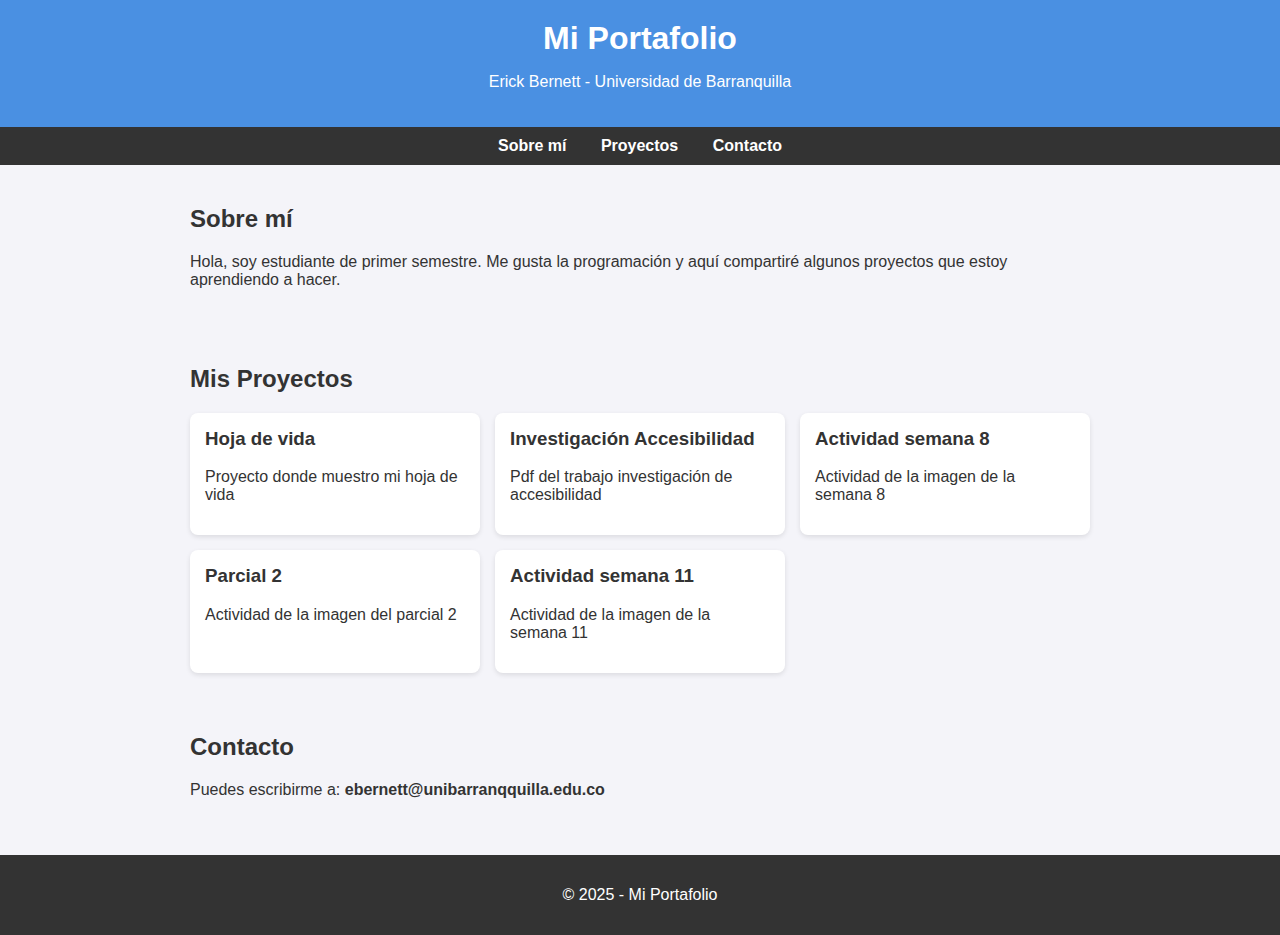
<file: index.html>
<!DOCTYPE html>
<html lang="es">
<head>
  <meta charset="UTF-8">
  <meta name="viewport" content="width=device-width, initial-scale=1.0">
  <title>Mi Portafolio</title>
  <style>
    body {
      font-family: Arial, sans-serif;
      margin: 0;
      background: #f4f4f9;
      color: #333;
    }
    header {
      background: #4a90e2;
      color: white;
      padding: 20px;
      text-align: center;
    }
    header h1 {
      margin: 0;
    }
    nav {
      background: #333;
      padding: 10px;
      text-align: center;
    }
    nav a {
      color: white;
      margin: 0 15px;
      text-decoration: none;
      font-weight: bold;
    }
    nav a:hover {
      color: #4a90e2;
    }
    section {
      padding: 20px;
      max-width: 900px;
      margin: auto;
    }
    .proyectos {
      display: grid;
      grid-template-columns: repeat(auto-fit, minmax(250px, 1fr));
      gap: 15px;
    }
    .proyecto {
      background: white;
      padding: 15px;
      border-radius: 8px;
      box-shadow: 0 2px 5px rgba(0,0,0,0.1);
    }
    .proyecto a {
      text-decoration: none;
      color: inherit;
      display: block;
    }
    .proyecto a:hover {
      color: #4a90e2;
    }
    .proyecto h3 {
      margin-top: 0;
    }
    footer {
      background: #333;
      color: white;
      text-align: center;
      padding: 15px;
      margin-top: 20px;
    }
  </style>
</head>
<body>

  <header>
    <h1>Mi Portafolio</h1>
    <p>Erick Bernett - Universidad de Barranquilla</p>
  </header>
  <nav>
    <a href="#sobre-mi">Sobre mí</a>
    <a href="#proyectos">Proyectos</a>
    <a href="#contacto">Contacto</a>
  </nav>

  <section id="sobre-mi">
    <h2>Sobre mí</h2>
    <p>Hola, soy estudiante de primer semestre. Me gusta la programación y aquí compartiré algunos proyectos que estoy aprendiendo a hacer.</p>
  </section>

  <section id="proyectos">
    <h2>Mis Proyectos</h2>
    <div class="proyectos">
      <div class="proyecto">
        <a href="https://ebernett.github.io/ebernettgithub/" target="_blank">
          <h3>Hoja de vida</h3>
          <p>Proyecto donde muestro mi hoja de vida</p>
        </a>
      </div>

      <div class="proyecto">
        <a href="https://docs.google.com/viewer?url=https://ebernett.github.io/Portafolio/pdfs/Accesibilidad.pdf" target="_blank">
          <h3>Investigación Accesibilidad</h3>
          <p>Pdf del trabajo investigación de accesibilidad</p>
        </a>
      </div>

      <div class="proyecto">
        <a href="semana8" target="_blank">
          <h3>Actividad semana 8</h3>
          <p>Actividad de la imagen de la semana 8</p>
        </a>
      </div>

      <div class="proyecto">
        <a href="parcial2" target="_blank">
          <h3>Parcial 2</h3>
          <p>Actividad de la imagen del parcial 2</p>
        </a>
      </div>

      <div class="proyecto">
        <a href="semana11" target="_blank">
          <h3>Actividad semana 11</h3>
          <p>Actividad de la imagen de la semana 11</p>
        </a>
      </div>
    </div>
  </section>

  <section id="contacto">
    <h2>Contacto</h2>
    <p>Puedes escribirme a: <strong>ebernett@unibarranqquilla.edu.co</strong></p>
  </section>

  <footer>
    <p>© 2025 - Mi Portafolio</p>
  </footer>

</body>
</html>
</file>
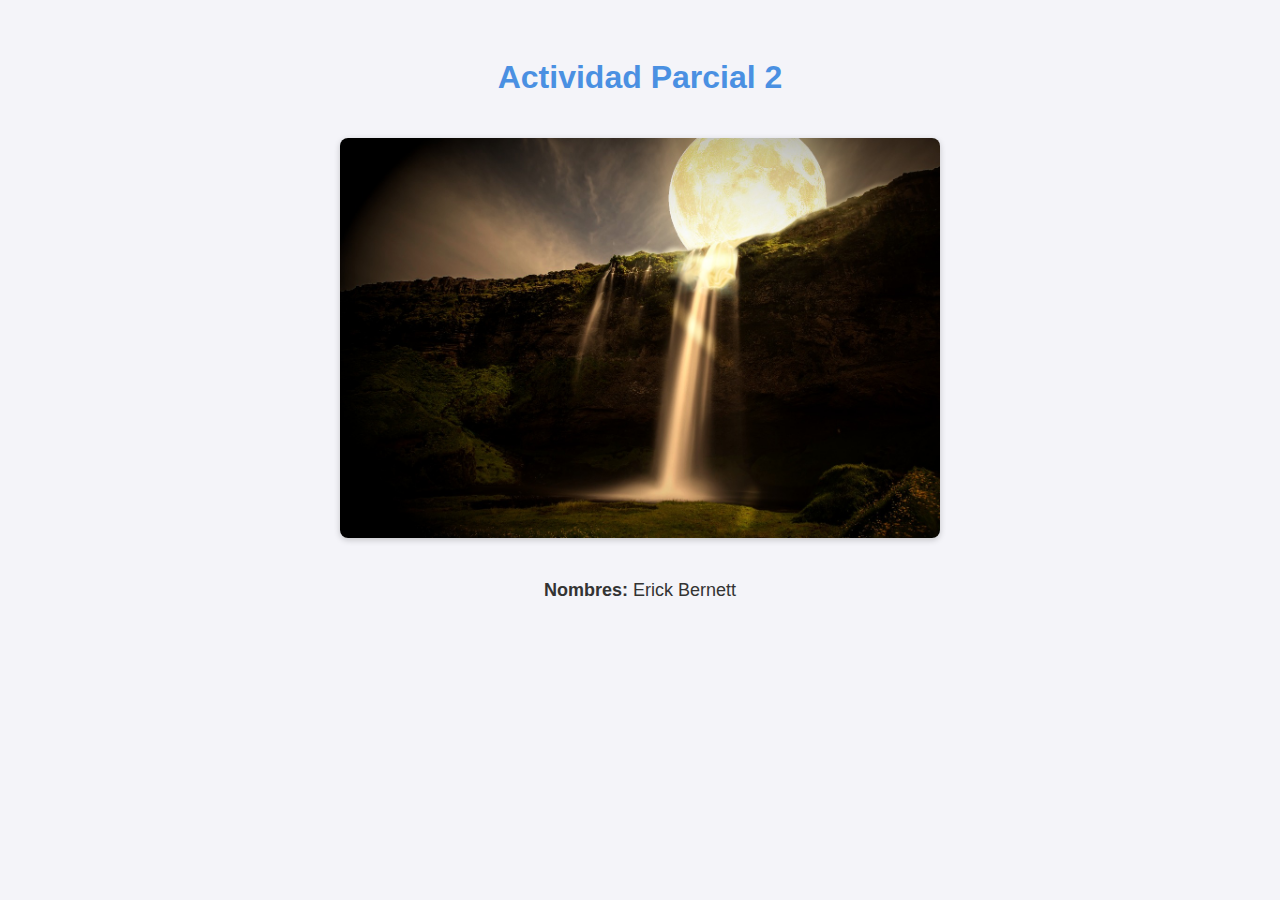
<file: parcial2/index.html>
<!DOCTYPE html>
<html lang="es">
<head>
  <meta charset="UTF-8">
  <meta name="viewport" content="width=device-width, initial-scale=1.0">
  <title>Actividad Parcial 2</title>
  <style>
    body {
      font-family: Arial, sans-serif;
      background: #f4f4f9;
      text-align: center;
      padding: 30px;
    }
    h1 {
      color: #4a90e2;
    }
    img {
      max-width: 600px;
      width: 100%;
      border-radius: 8px;
      box-shadow: 0 2px 6px rgba(0,0,0,0.2);
      margin: 20px 0;
    }
    p {
      font-size: 18px;
      color: #333;
    }
  </style>
</head>
<body>
  <h1>Actividad Parcial 2</h1>
  <img src="water fall.png" alt="Resultado de la actividad">

  <p><strong>Nombres:</strong> Erick Bernett</p>
</body>
</html>
</file>
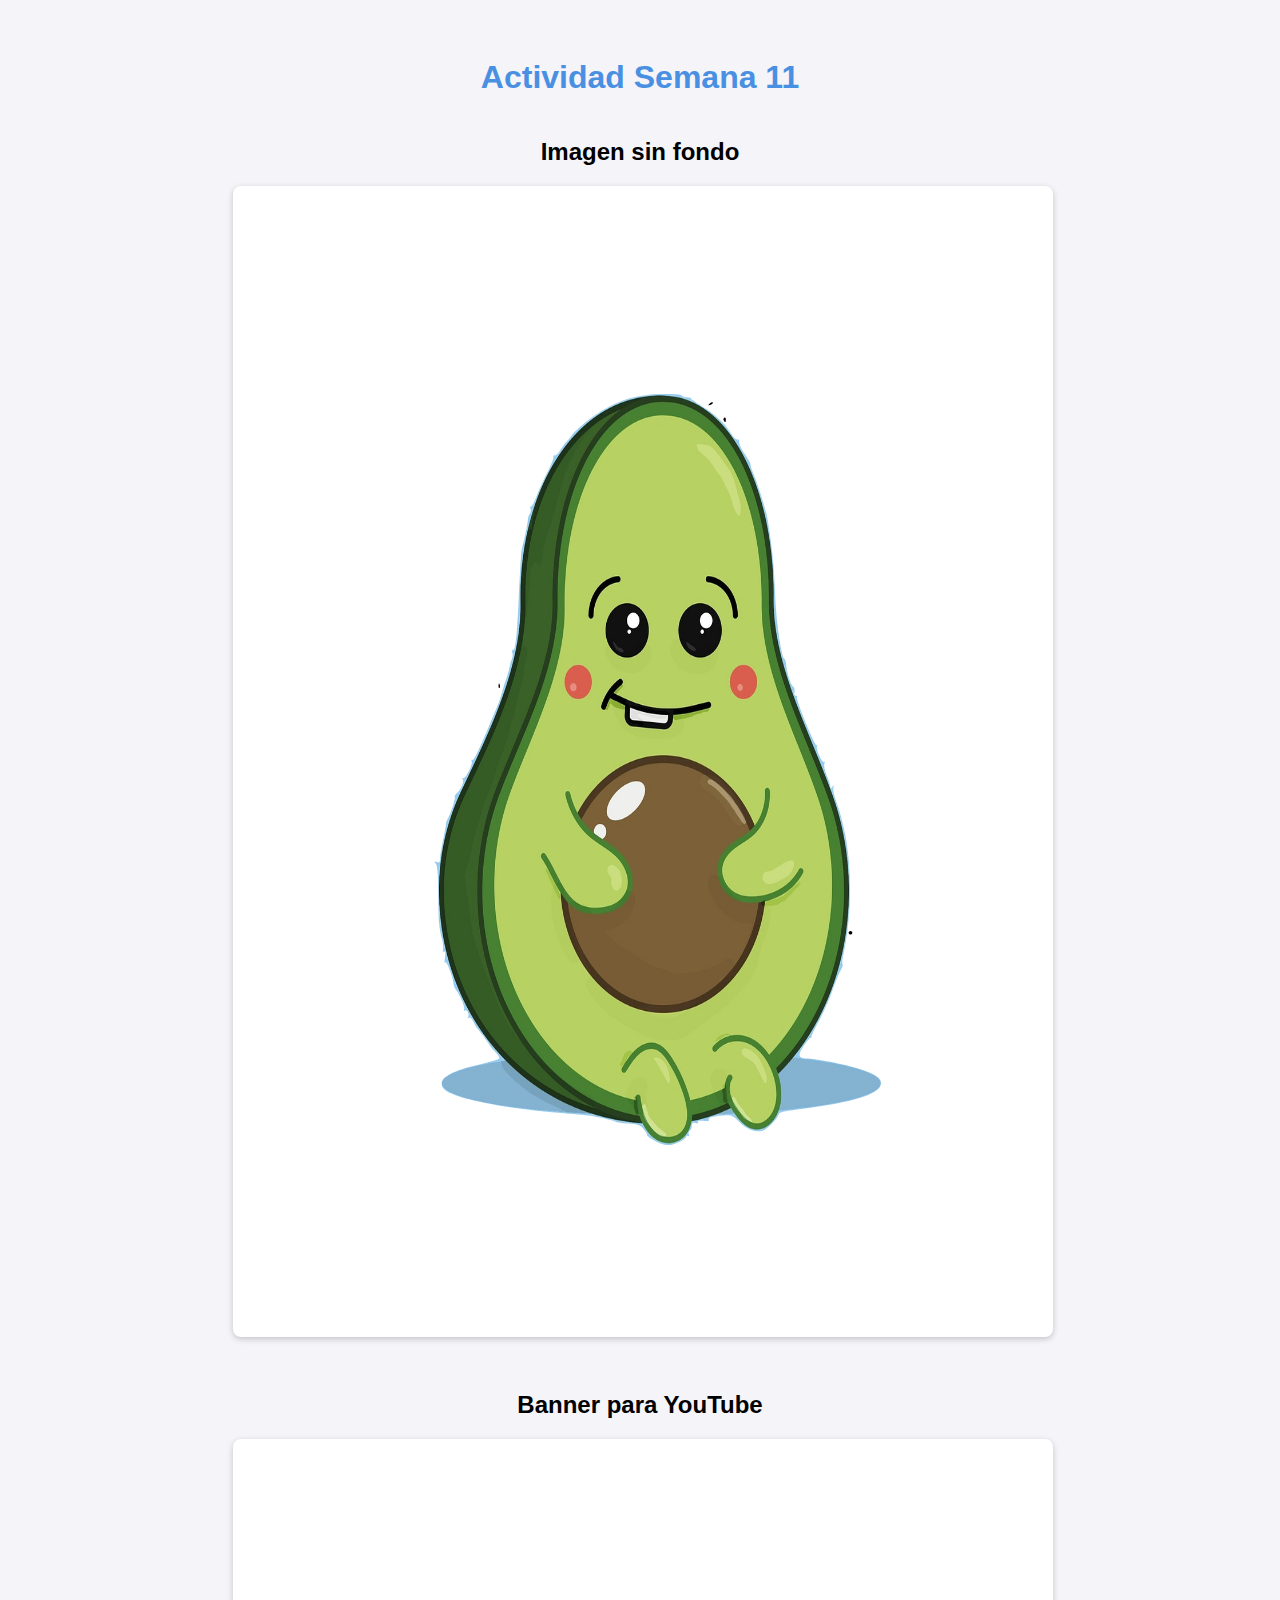
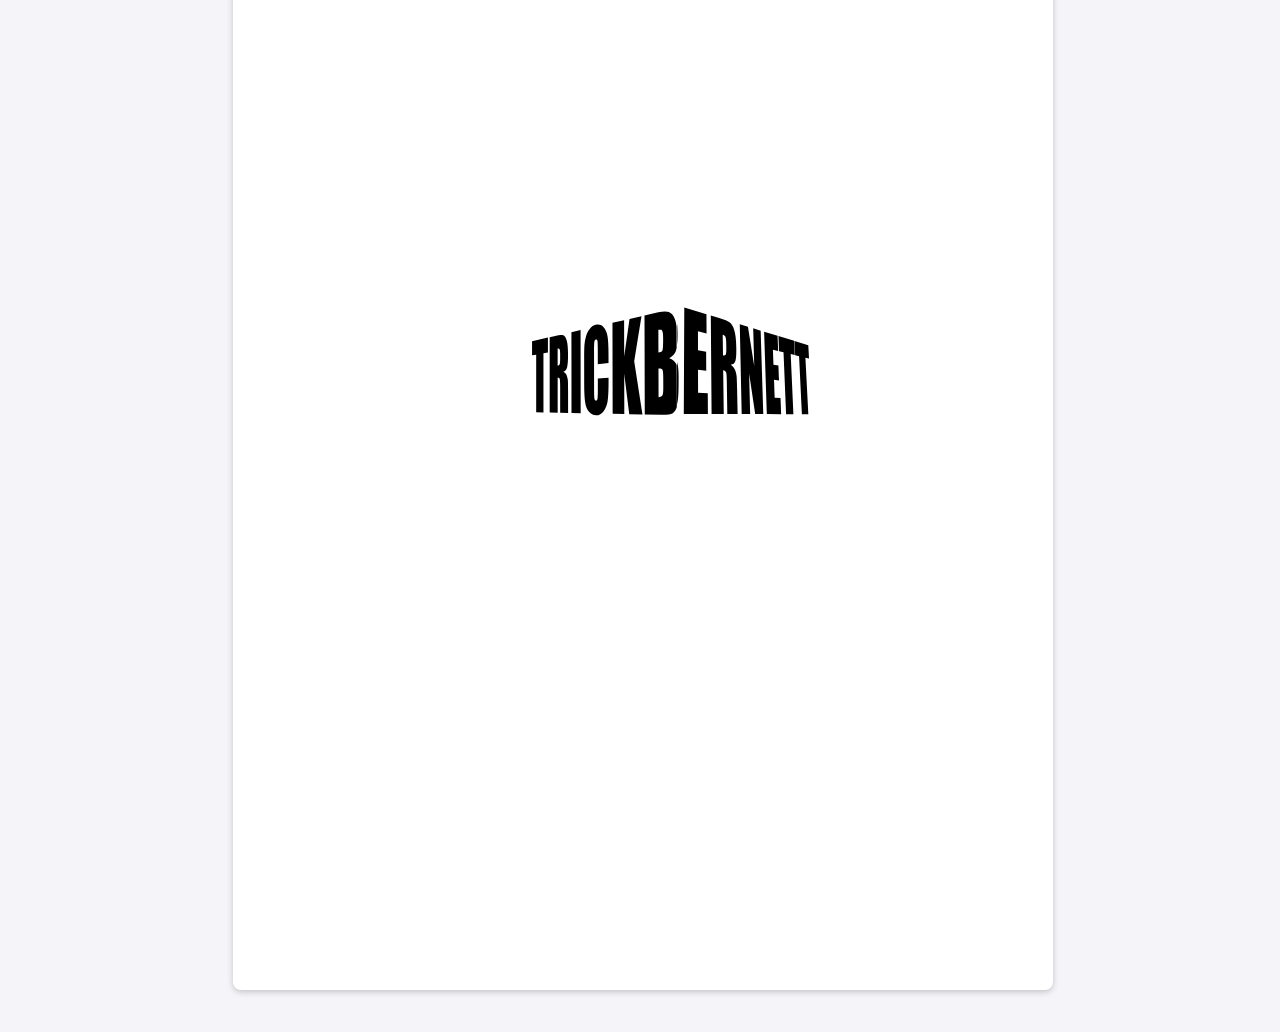
<file: semana11/index.html>
<!DOCTYPE html>
<html lang="es">
<head>
  <meta charset="UTF-8">
  <meta name="viewport" content="width=device-width, initial-scale=1.0">
  <title>Actividad Semana 11</title>
  <link rel="stylesheet" href="estilos.css">
</head>
<body>
  <h1>Actividad Semana 11</h1>

  <div class="imagenes">
    <div>
      <h2>Imagen sin fondo</h2>
      <img src="Sinfondo.svg" alt="Imagen sin fondo">
    </div>
    <div>
      <h2>Banner para YouTube</h2>
      <img src="PortadaYoutube.svg" alt="Portada para YouTube">
    </div>
  </div>

</body>
</html>
</file>
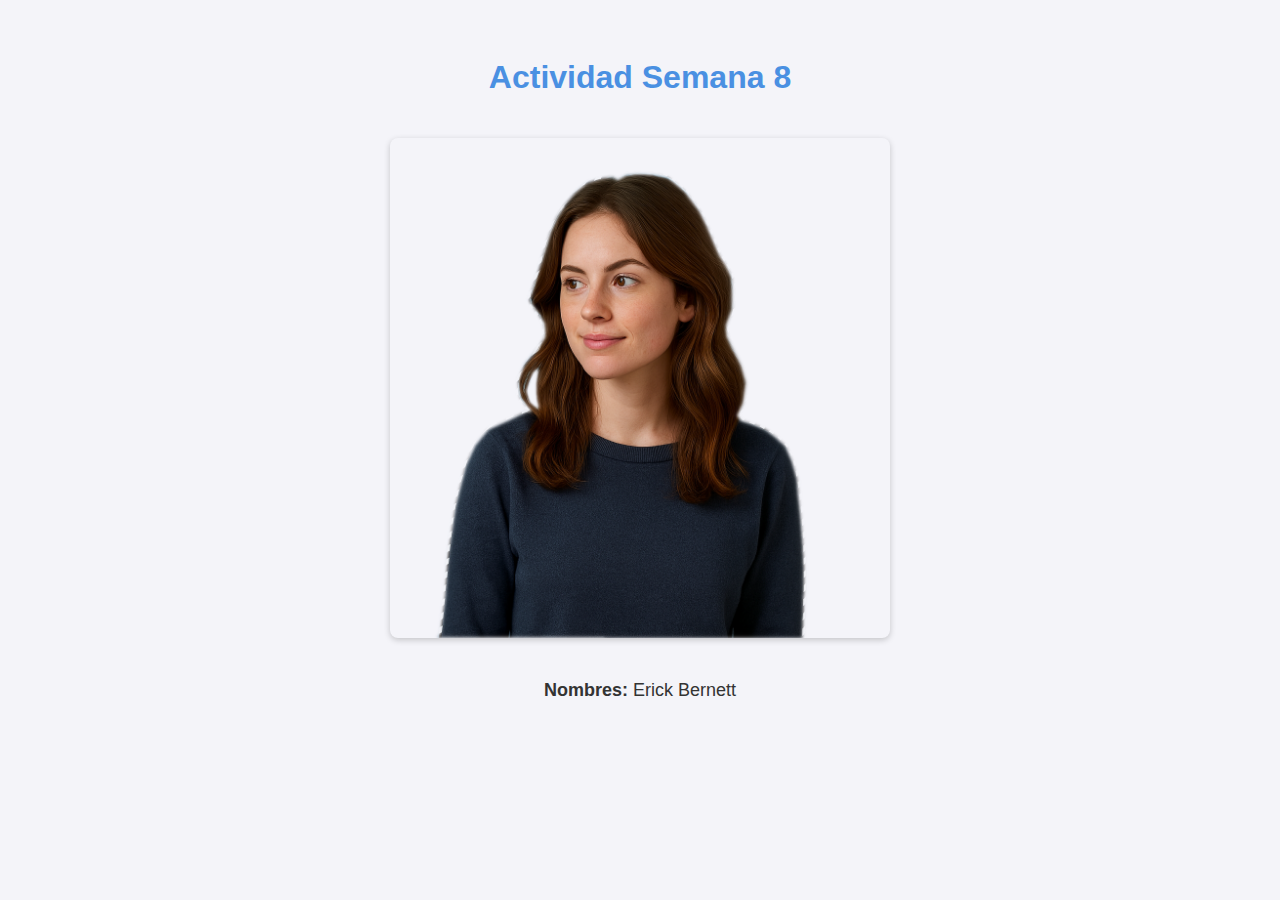
<file: semana8/index.html>
<!DOCTYPE html>
<html lang="es">
<head>
  <meta charset="UTF-8">
  <meta name="viewport" content="width=device-width, initial-scale=1.0">
  <title>Actividad Semana 8</title>
  <link rel="stylesheet" href="estilos.css">
</head>
<body>
  <h1>Actividad Semana 8</h1>

  <img src="imagen.png" alt="Resultado de la actividad">

  <p><strong>Nombres:</strong> Erick Bernett</p>
</body>
</html>
</file>
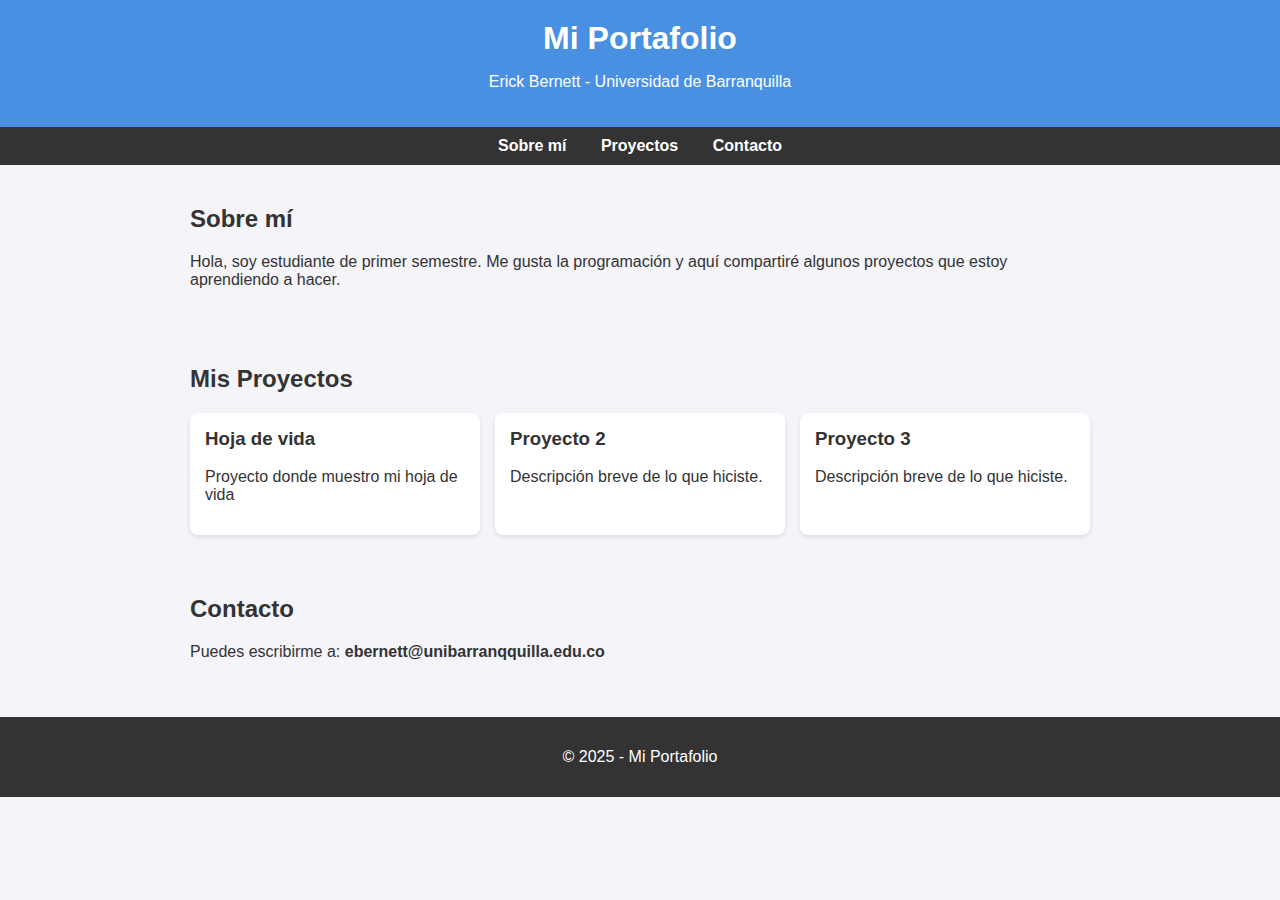
<file: inex.html>
<!DOCTYPE html>
<html lang="es">
<head>
  <meta charset="UTF-8">
  <meta name="viewport" content="width=device-width, initial-scale=1.0">
  <title>Mi Portafolio</title>
  <style>
    body {
      font-family: Arial, sans-serif;
      margin: 0;
      background: #f4f4f9;
      color: #333;
    }
    header {
      background: #4a90e2;
      color: white;
      padding: 20px;
      text-align: center;
    }
    header h1 {
      margin: 0;
    }
    nav {
      background: #333;
      padding: 10px;
      text-align: center;
    }
    nav a {
      color: white;
      margin: 0 15px;
      text-decoration: none;
      font-weight: bold;
    }
    nav a:hover {
      color: #4a90e2;
    }
    section {
      padding: 20px;
      max-width: 900px;
      margin: auto;
    }
    .proyectos {
      display: grid;
      grid-template-columns: repeat(auto-fit, minmax(250px, 1fr));
      gap: 15px;
    }
    .proyecto {
      background: white;
      padding: 15px;
      border-radius: 8px;
      box-shadow: 0 2px 5px rgba(0,0,0,0.1);
    }
    .proyecto a {
      text-decoration: none;
      color: inherit;
      display: block;
    }
    .proyecto a:hover {
      color: #4a90e2;
    }
    .proyecto h3 {
      margin-top: 0;
    }
    footer {
      background: #333;
      color: white;
      text-align: center;
      padding: 15px;
      margin-top: 20px;
    }
  </style>
</head>
<body>

  <header>
    <h1>Mi Portafolio</h1>
    <p>Erick Bernett - Universidad de Barranquilla</p>
  </header>
  <nav>
    <a href="#sobre-mi">Sobre mí</a>
    <a href="#proyectos">Proyectos</a>
    <a href="#contacto">Contacto</a>
  </nav>

  <section id="sobre-mi">
    <h2>Sobre mí</h2>
    <p>Hola, soy estudiante de primer semestre. Me gusta la programación y aquí compartiré algunos proyectos que estoy aprendiendo a hacer.</p>
  </section>

  <section id="proyectos">
    <h2>Mis Proyectos</h2>
    <div class="proyectos">
      <div class="proyecto">
        <a href="https://ebernett.github.io/ebernettgithub/" target="_blank">
          <h3>Hoja de vida</h3>
          <p>Proyecto donde muestro mi hoja de vida</p>
        </a>
      </div>

      <div class="proyecto">
        <a href="https://tusitio.com/proyecto2" target="_blank">
          <h3>Proyecto 2</h3>
          <p>Descripción breve de lo que hiciste.</p>
        </a>
      </div>

      <div class="proyecto">
        <a href="https://tusitio.com/proyecto3" target="_blank">
          <h3>Proyecto 3</h3>
          <p>Descripción breve de lo que hiciste.</p>
        </a>
      </div>
    </div>
  </section>

  <section id="contacto">
    <h2>Contacto</h2>
    <p>Puedes escribirme a: <strong>ebernett@unibarranqquilla.edu.co</strong></p>
  </section>

  <footer>
    <p>© 2025 - Mi Portafolio</p>
  </footer>

</body>
</html>
</file>
<file: semana11/estilos.css>
body {
      font-family: Arial, sans-serif;
      background: #f4f4f9;
      text-align: center;
      padding: 30px;
    }
    h1 {
      color: #4a90e2;
    }
    .imagenes {
      display: flex;
      flex-direction: column;
      align-items: center;
      gap: 30px;
      margin-top: 20px;
    }
    img {
      max-width: 800px;
      width: 100%;
      height: auto;
      box-shadow: 0 2px 6px rgba(0,0,0,0.2);
      border-radius: 8px;
      background: white;
      padding: 10px;
    }
    p {
      font-size: 18px;
      color: #333;
    }
</file>
<file: semana8/estilos.css>
body {
      font-family: Arial, sans-serif;
      background: #f4f4f9;
      text-align: center;
      padding: 30px;
    }
    h1 {
      color: #4a90e2;
    }
    img {
      max-width: 500px;
      width: 100%;
      border-radius: 8px;
      box-shadow: 0 2px 6px rgba(0,0,0,0.2);
      margin: 20px 0;
    }
    p {
      font-size: 18px;
      color: #333;
    }
</file>
